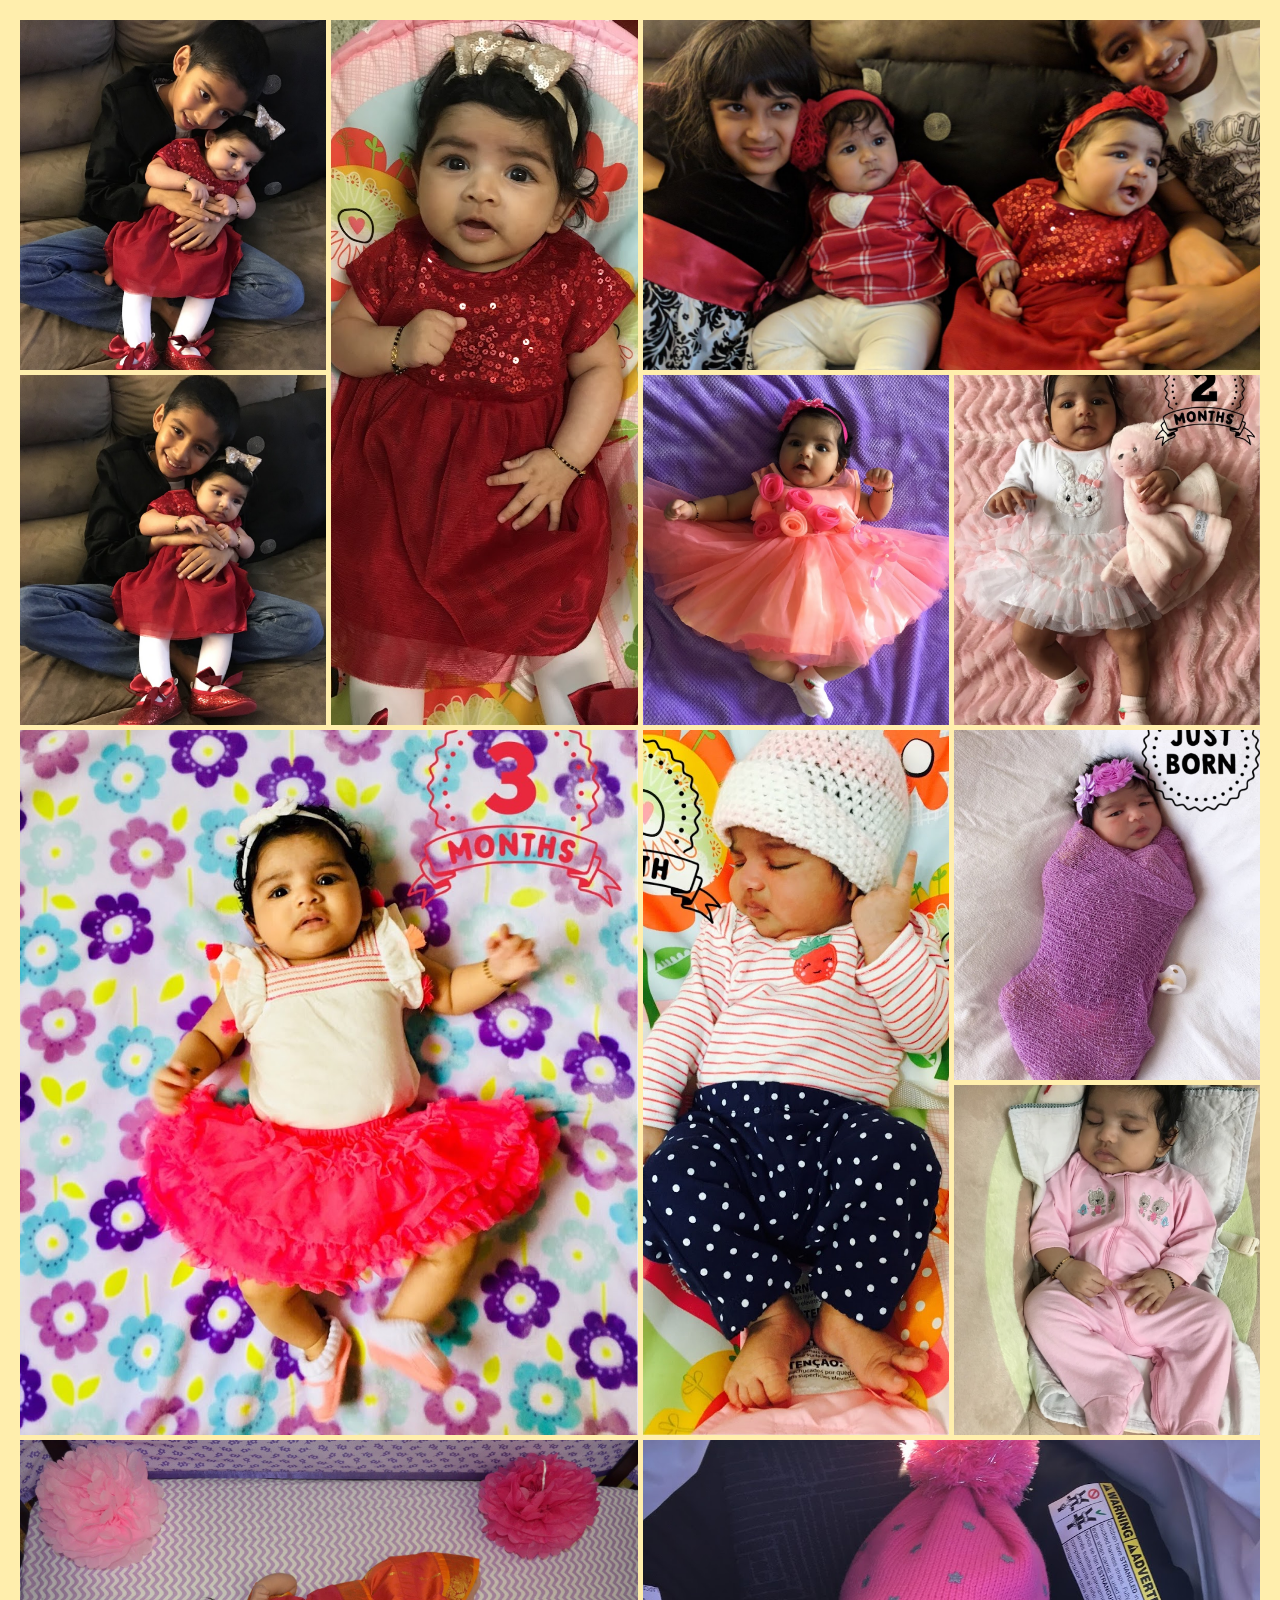
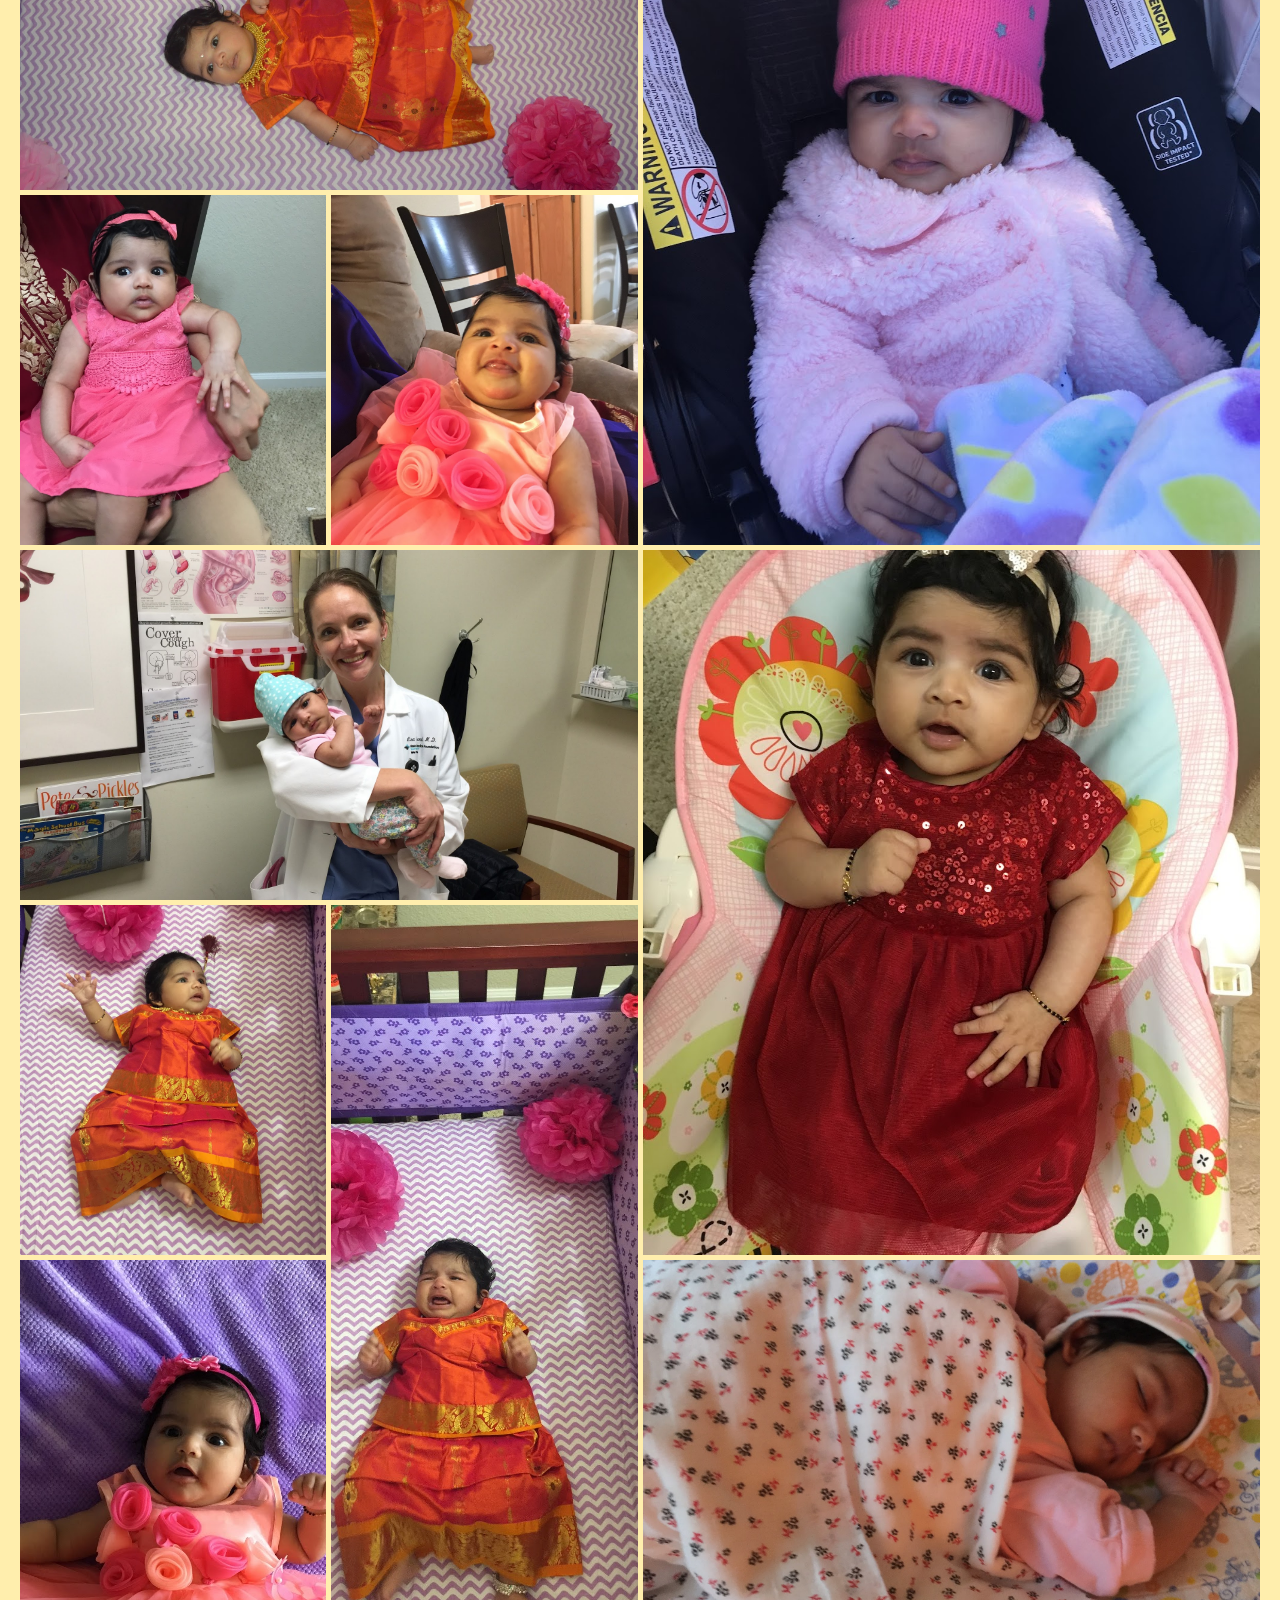
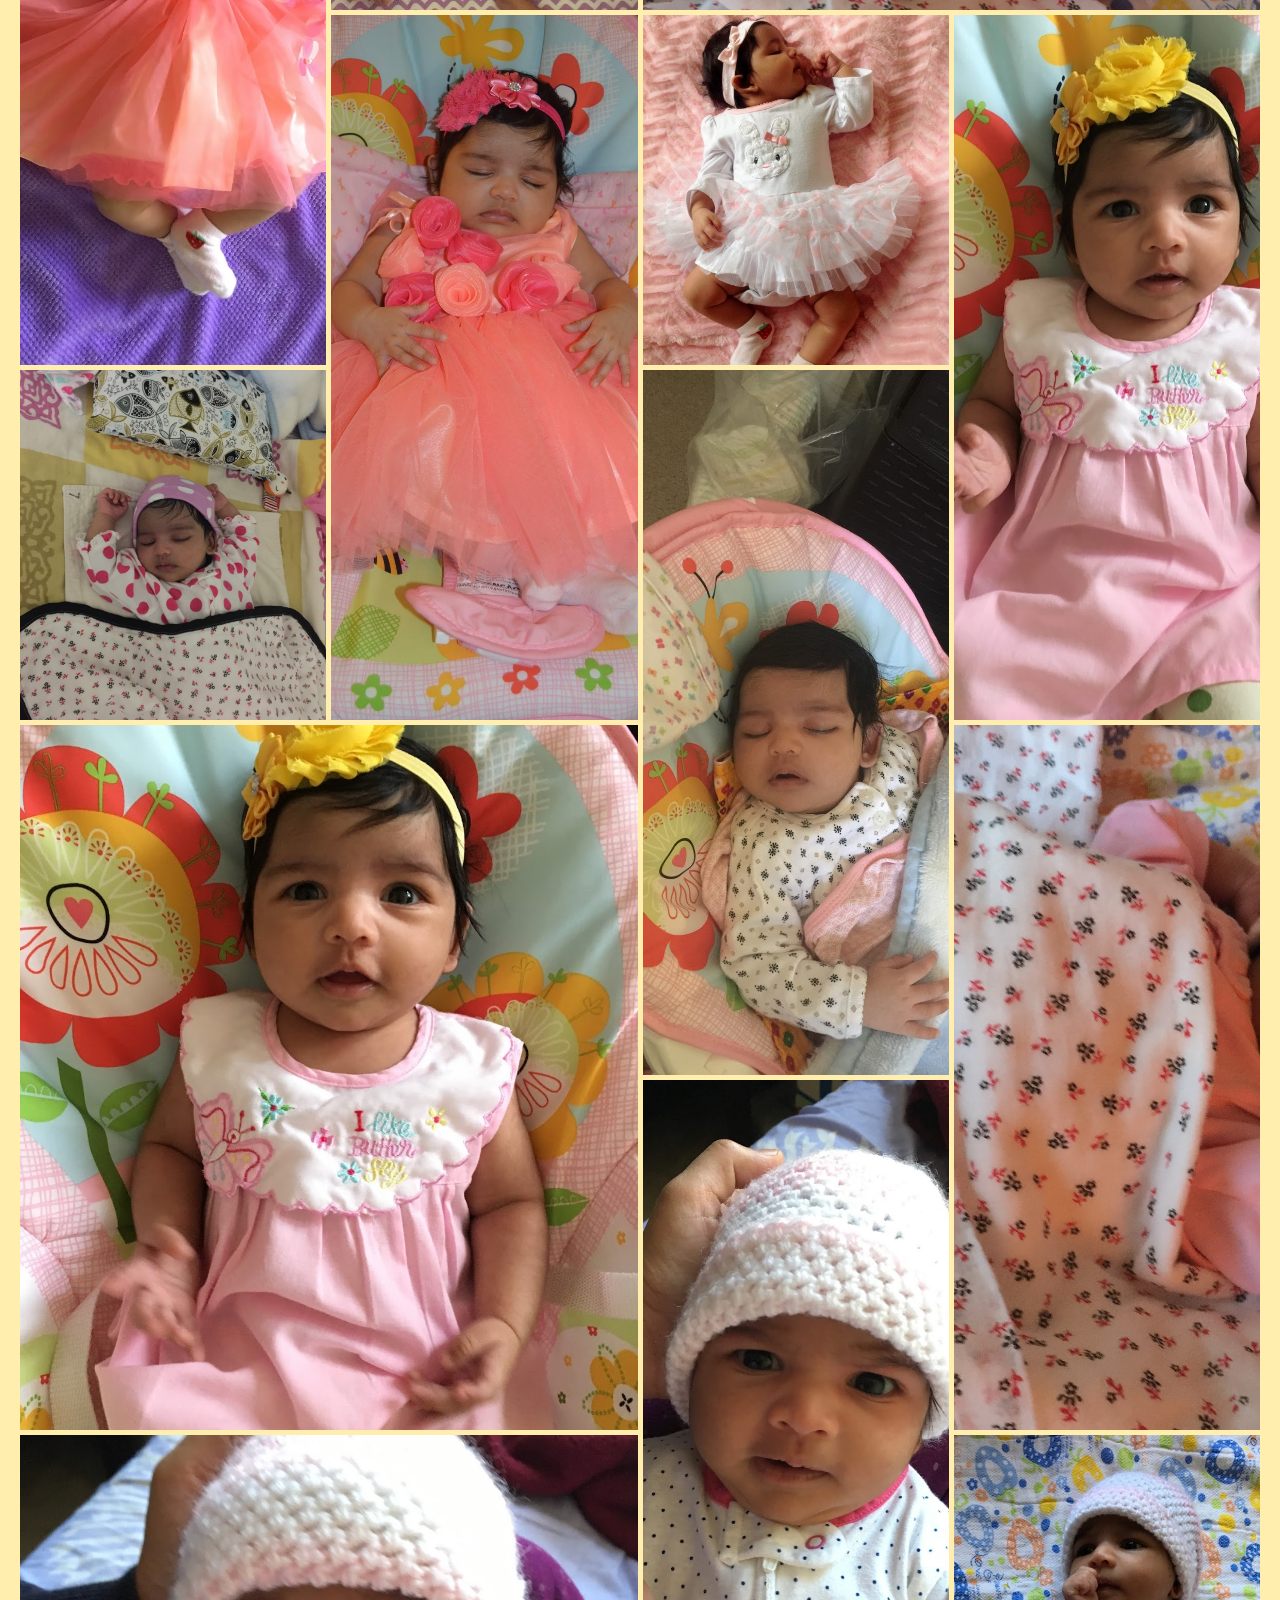
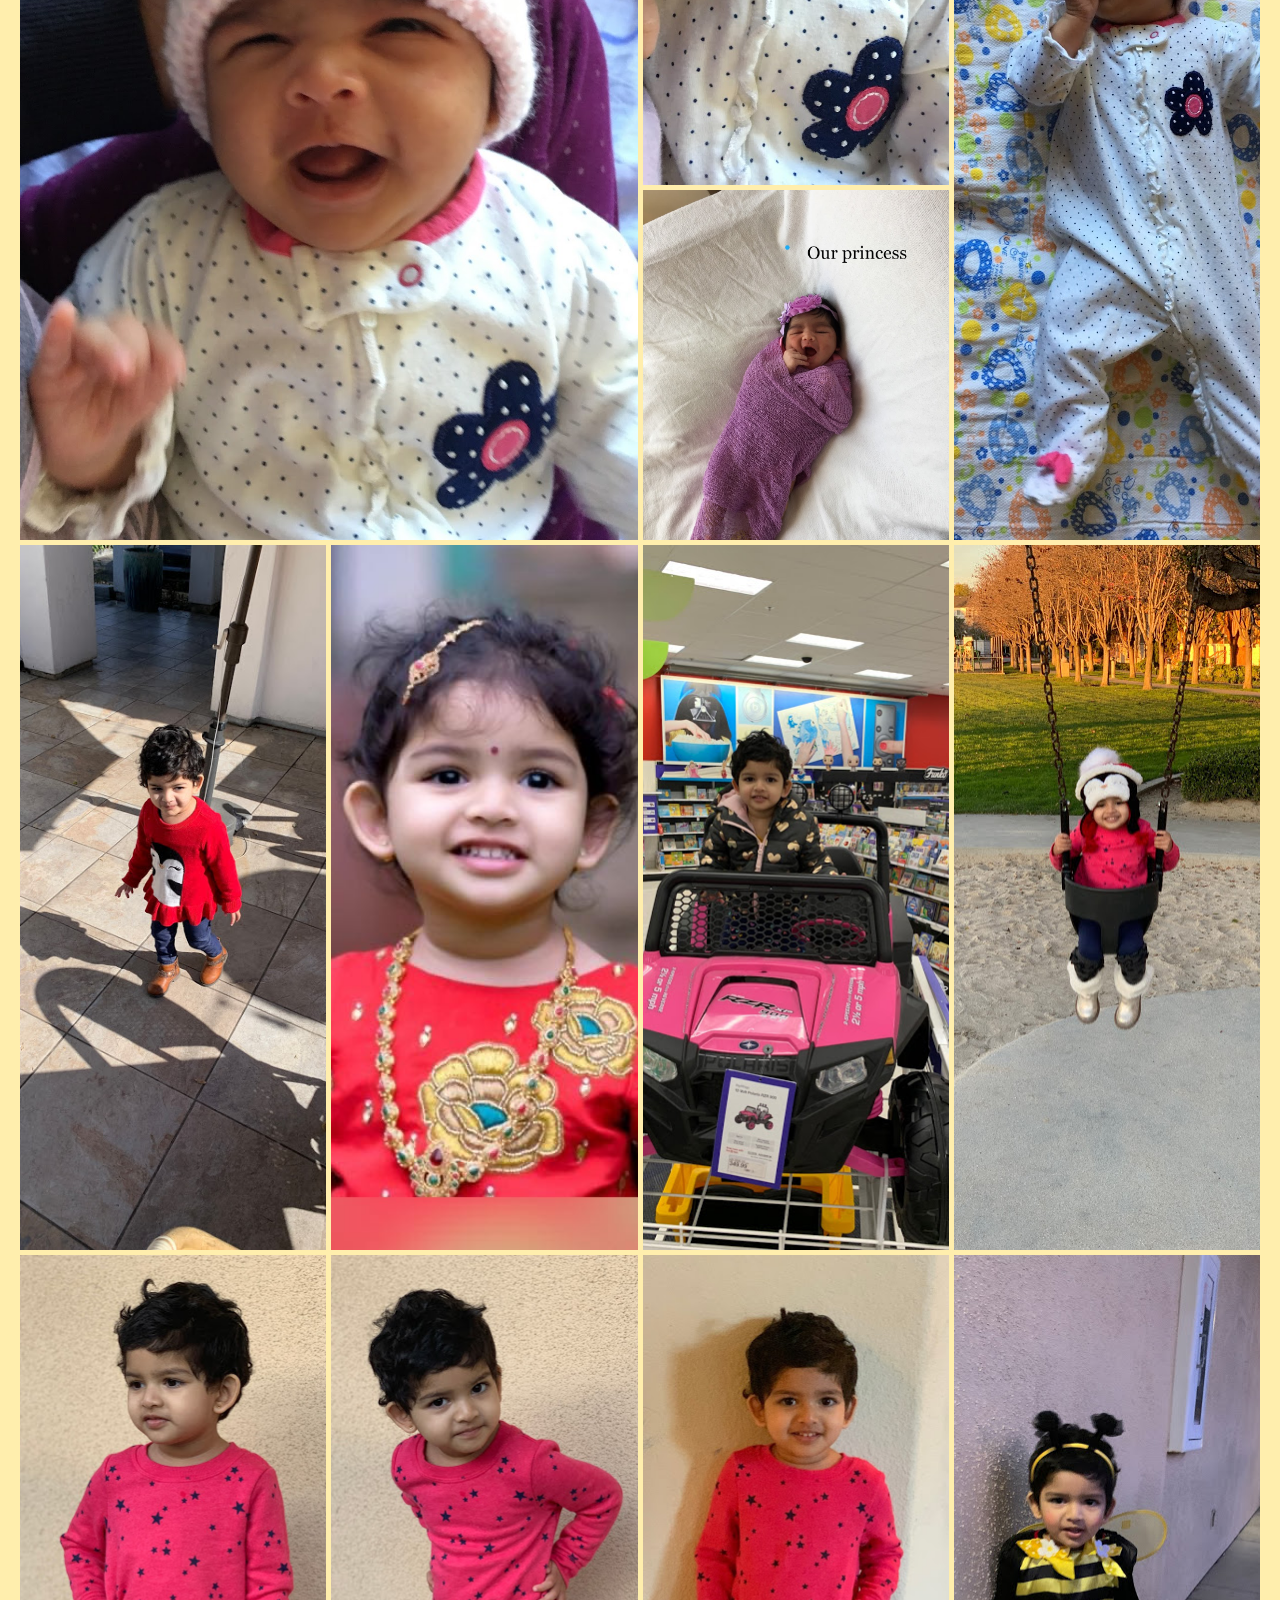
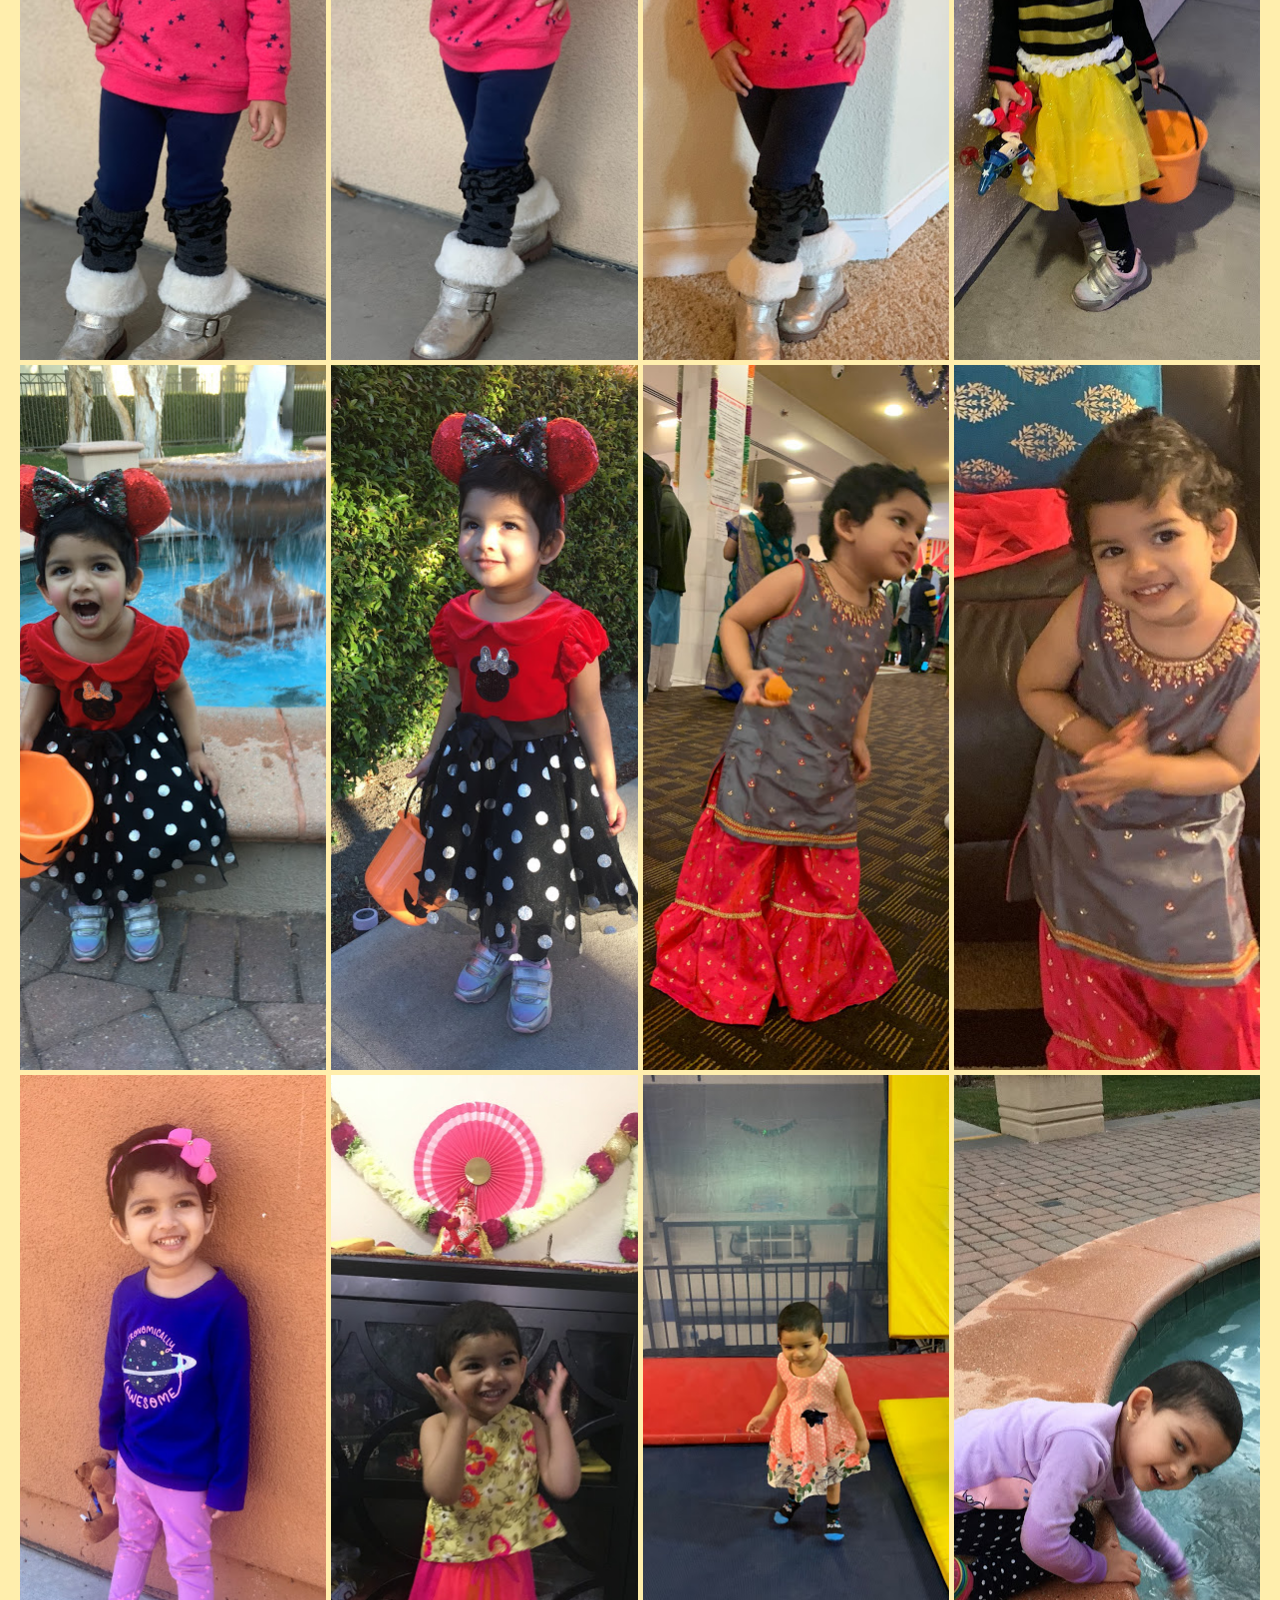
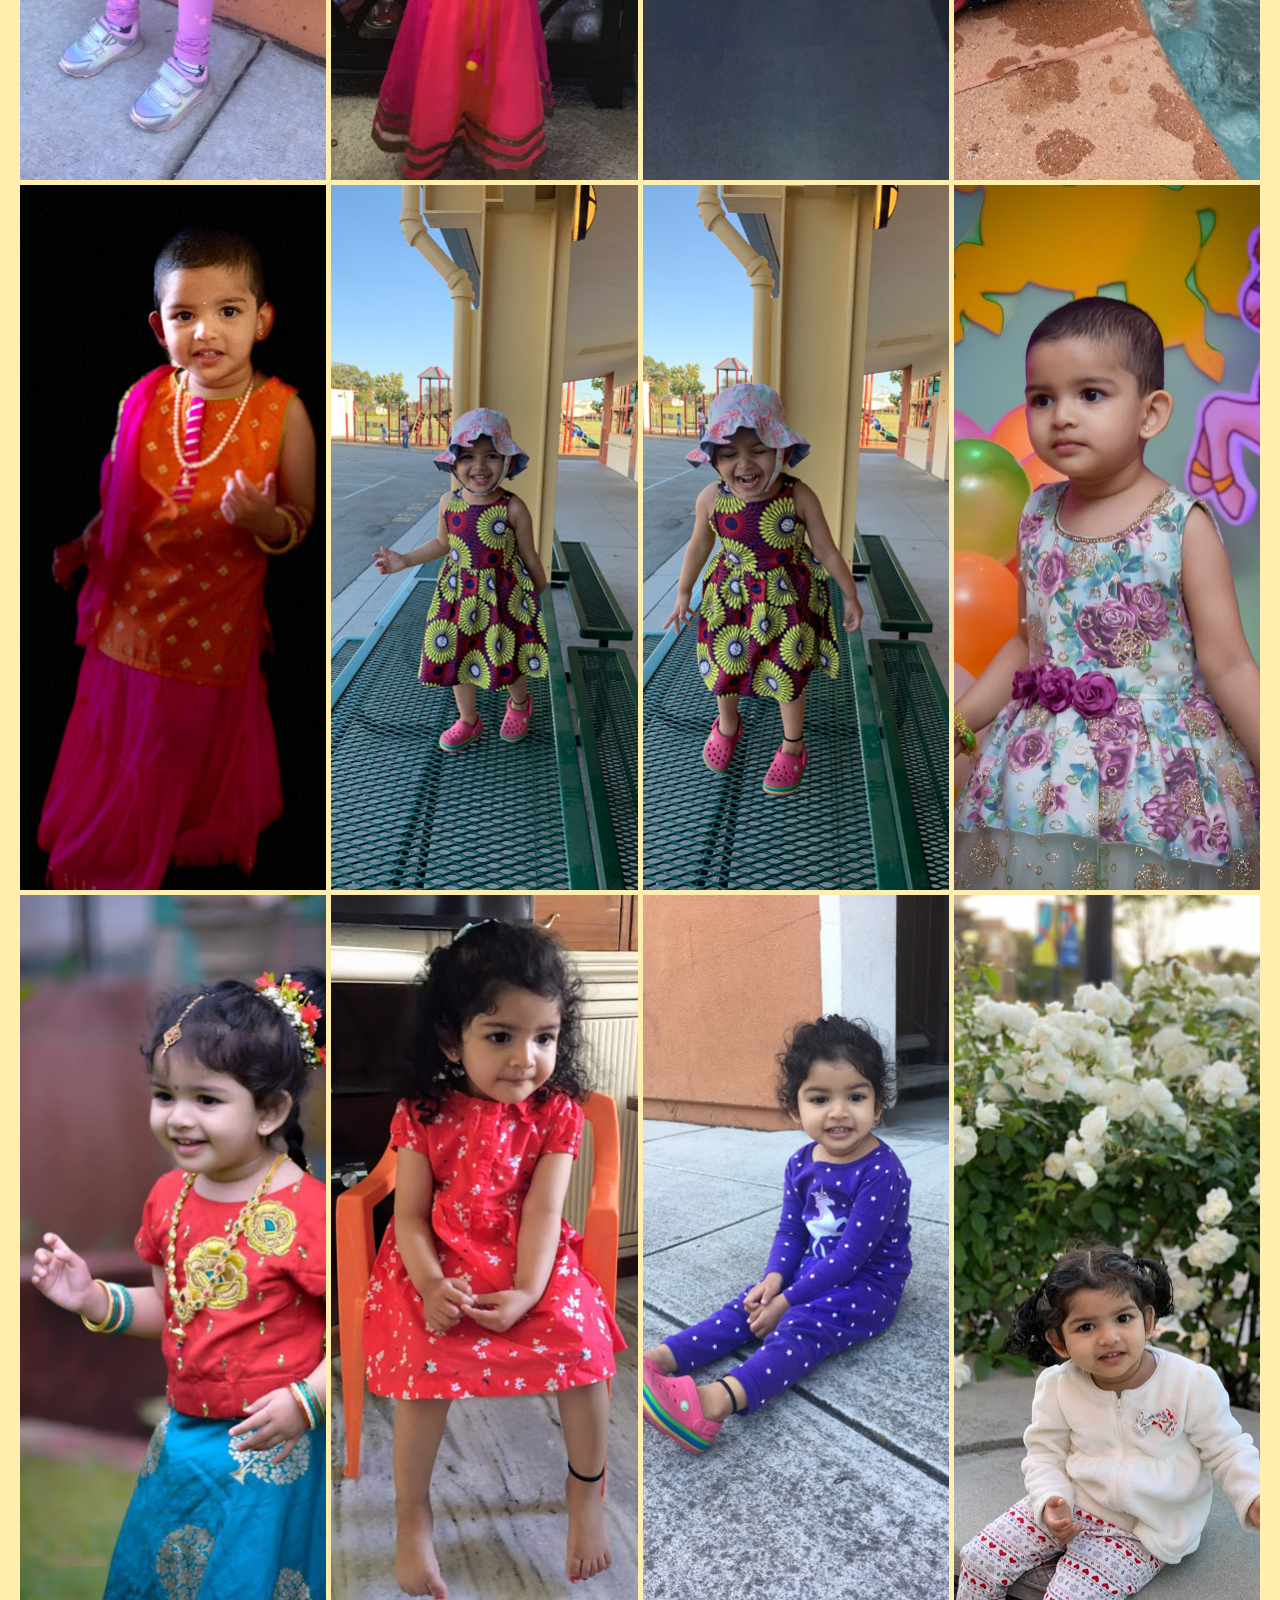
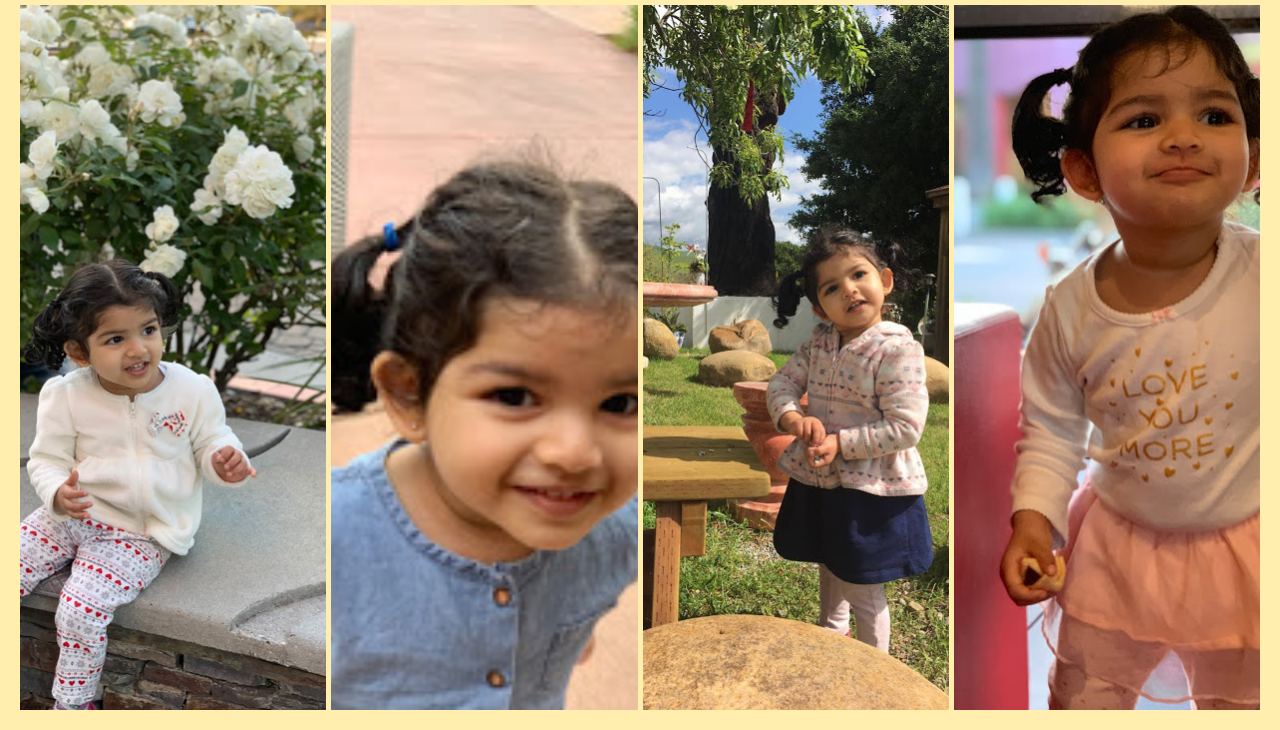
<file: esha.html>
<html>
    <head>
        <link rel="stylesheet" href="index.css">
        <link rel="stylesheet" href="basic.css">
    </head>
    <body>
        <div class="container">
            <div><img src="images/esh3.JPG"/></div>
            <div class="vertical"><img src="images/esh2.JPG"/></div>
            <div class="horizontal"><img src="images/esh1.JPG"/></div>
            <div><img src="images/esh4.JPG"/></div>
            <div><img src="images/esh11.JPG"/></div>
            <div class="big"><img src="images/esh6.JPG"/></div>
            <div><img src="images/esh7.JPG"/></div>
            <div class="vertical"><img src="images/esh8.JPG"/></div>
            <div><img src="images/esh9.JPG"/></div>
            <div class="horizontal"><img src="images/esh15.JPG"/></div>
            <div><img src="images/esh10.JPG"/></div>
            <div class="big"><img src="images/esh5.JPG"/></div>
            <div><img src="images/esh12.JPG"/></div>
            <div class="horizontal"><img src="images/esh18.JPG"/></div>
            <div><img src="images/esh14.JPG"/></div>
            <div class="big"><img src="images/esh2.JPG"/></div>
            <div><img src="images/esh16.JPG"/></div>
            <div class="vertical"><img src="images/esh17.JPG"/></div>
            <div class="horizontal"><img src="images/esh24.JPG"/></div>
            <div class="vertical"><img src="images/esh11.JPG"/></div>
            <div class="vertical"><img src="images/esh13.JPG"/></div>
            <div><img src="images/esh19.JPG"/></div>
            <div class="vertical"><img src="images/esh20.JPG"/></div>
            <div class="big"><img src="images/esh21.JPG"/></div>
            <div class="vertical"><img src="images/esh22.JPG"/></div>
            <div><img src="images/esh23.JPG"/></div>
            <div class="vertical"><img src="images/esh24.JPG"/></div>
            <div class="big"><img src="images/esh25.JPG"/></div>
            <div class="vertical"><img src="images/esh26.JPG"/></div>
            <div class="vertical"><img src="images/esh27.JPG"/></div>
            <div><img src="images/esh28.JPG"/></div>
            <div class="vertical"><img src="images/pic1.JPG"/></div>
            <div class="vertical"><img src="images/pic2.JPG"/></div>
            <div class="vertical"><img src="images/pic3.JPG"/></div>
            <div class="vertical"><img src="images/pic4.JPG"/></div>
            <div class="vertical"><img src="images/pic5.JPG"/></div>
            <div class="vertical"><img src="images/pic6.JPG"/></div>
            <div class="vertical"><img src="images/pic7.JPG"/></div>
            <div class="vertical"><img src="images/pic8.JPG"/></div>
            <div class="vertical"><img src="images/pic9.JPG"/></div>
            <div class="vertical"><img src="images/pic10.JPG"/></div>
            <div class="vertical"><img src="images/pic11.JPG"/></div>
            <div class="vertical"><img src="images/pic12.JPG"/></div>
            <div class="vertical"><img src="images/pic13.JPG"/></div>
            <div class="vertical"><img src="images/pic14.JPG"/></div>
            <div class="vertical"><img src="images/pic15.JPG"/></div>
            <div class="vertical"><img src="images/pic16.JPG"/></div>
            <div class="vertical"><img src="images/pic17.JPG"/></div>
            <div class="vertical"><img src="images/pic18.JPG"/></div>
            <div class="vertical"><img src="images/pic19.JPG"/></div>
            <div class="vertical"><img src="images/pic20.JPG"/></div>
            <div class="vertical"><img src="images/pic21.JPG"/></div>
            <div class="vertical"><img src="images/pic22.JPG"/></div>
            <div class="vertical"><img src="images/pic23.JPG"/></div>
            <div class="vertical"><img src="images/pic24.JPG"/></div>
            <div class="vertical"><img src="images/pic25.JPG"/></div>
            <div class="vertical"><img src="images/pic26.JPG"/></div>
            <div class="vertical"><img src="images/pic27.JPG"/></div>
            <div class="vertical"><img src="images/pic28.JPG"/></div>
        </div>
    </body>
</html>
</file>
<file: index.css>
.container {
    display: grid;
    grid-gap: 5px;
    grid-template-columns: repeat(auto-fit, minmax(300px, 1fr));
    grid-auto-rows: 350px;
    grid-auto-flow: dense;
}

.horizontal {
    grid-column: span 2;
}

.vertical {
    grid-row: span 2;
}

.big {
    grid-column: span 2;
    grid-row: span 2;
}
</file>
<file: basic.css>
.container > div {
    display: flex;
    justify-content: center;
    align-items: center;
    font-size: 2em;
    color: #ffeead;
}

.container > div > img {
    width: 100%;
    height: 100%;
    object-fit: cover;
}

html, body {
    background-color: #ffeead;
    margin: 10px;
}
</file>
